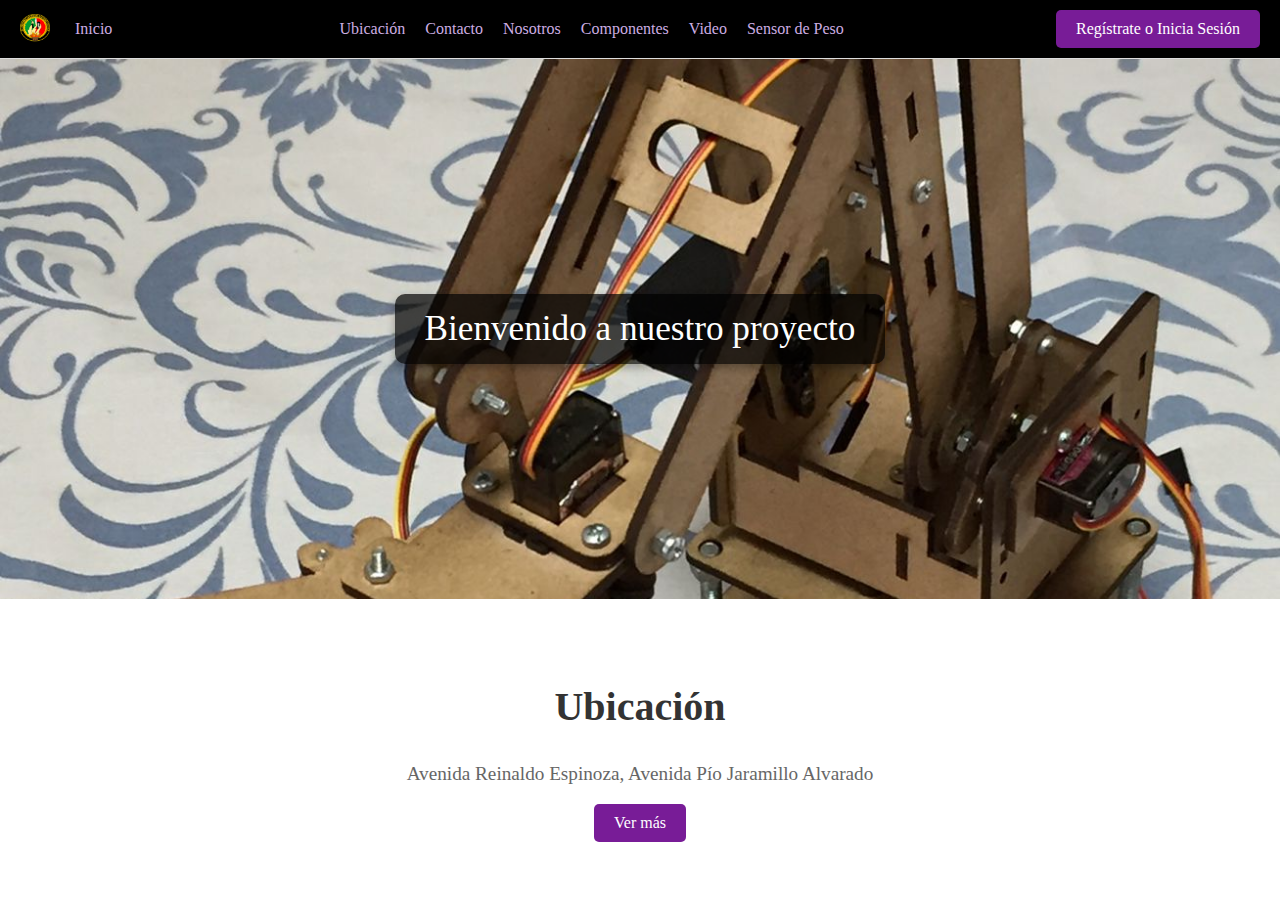
<file: PIS/PIS/PIS/templates/index.html>
<!DOCTYPE html>
<html lang="es">
<head>
    <meta charset="UTF-8">
    <meta name="viewport" content="width=device-width, initial-scale=1.0">
    <title>TeleRobot Grupo nomeacuerdo</title>
    <style>
        body {
            font-family: "Arial Black";
            margin: 0;
            padding: 0;
        }

        .navbar {
            background-color: #000000;
            padding: 10px 20px;
            display: flex;
            align-items: center;
            justify-content: space-between;
            border-bottom: 1px solid #ddd;
        }

        .navbar a {
            color: #cdaee3;
            text-decoration: none;
            padding: 0 15px;
        }

        .navbar a:hover {
            color: #ffffff;
        }

        .navbar .logo {
            display: flex;
            align-items: center;
        }

        .navbar .logo img {
            width: 30px;
            height: 30px;
            margin-right: 10px;
        }

        .navbar .menu {
            display: flex;
            align-items: center;
        }

        .navbar .menu a {
            padding: 0 10px;
        }

        .navbar .login {
            background-color: #781c97;
            color: #ffffff;
            padding: 10px 20px;
            border-radius: 5px;
            text-decoration: none;
            transition: background-color 0.3s;
        }

        .navbar .login:hover {
            background-color: #db1ee4;
            color: #ffffff;
        }

        .header {
            text-align: center;
            padding: 200px 20px;
            background: url('BrazoComp.jpeg') no-repeat center center fixed;
            background-size: cover;
            position: relative;
            overflow: hidden;
        }

        .header p {
            font-size: 2.2em;
            font-family: "Lucida Grande";
            color: #ffffff;
            background-color: rgba(0, 0, 0, 0.7);
            display: inline-block;
            padding: 15px 30px;
            border-radius: 10px;
            box-shadow: 0 4px 8px rgba(0, 0, 0, 0.3);
        }

        .location-container {
            padding: 50px 20px;
            text-align: center;
        }

        .location-container h2 {
            font-size: 2.5em;
            color: #333;
        }

        .location-container p {
            font-size: 1.2em;
            color: #666;
        }

        .images-container {
            display: flex;
            justify-content: center;
            gap: 20px;
            margin-top: 20px;
        }

        .images-container img {
            width: 450px;
            height: auto;
            border: 1px solid #ddd;
            border-radius: 5px;
        }

        .location-details {
            display: none;
            background-color: #f5f5f5;
            padding: 20px;
            border-radius: 5px;
            margin-top: 20px;
        }

        .location-container button {
            background-color: #781c97;
            color: white;
            padding: 10px 20px;
            border: none;
            border-radius: 5px;
            cursor: pointer;
            font-size: 1em;
            transition: background-color 0.3s;
            font-family: "Arial Black";
        }

        .location-container button:hover {
            background-color: #db1ee4;
        }

        .modal {
            display: none;
            position: fixed;
            z-index: 1;
            left: 0;
            top: 0;
            width: 100%;
            height: 100%;
            overflow: auto;
            background-color: rgba(0, 0, 0, 0.5);
            justify-content: center;
            align-items: center;
        }

        .modal-content {
            background-color: #fff;
            padding: 20px;
            border-radius: 5px;
            width: 400px;
            max-width: 90%;
            text-align: left;
        }

        .modal-content h2 {
            margin-top: 0;
        }

        .close {
            color: #aaa;
            float: right;
            font-size: 28px;
            font-weight: bold;
            cursor: pointer;
        }

        .close:hover,
        .close:focus {
            color: black;
            text-decoration: none;
            cursor: pointer;
        }
    </style>
    <script>
        function toggleLocationDetails() {
            var details = document.getElementById('location-details');
            if (details.style.display === 'none' || details.style.display === '') {
                details.style.display = 'block';
            } else {
                details.style.display = 'none';
            }
        }

        function openContactModal() {
            document.getElementById('contactModal').style.display = 'flex';
        }

        function closeContactModal() {
            document.getElementById('contactModal').style.display = 'none';
        }

        function openAboutModal() {
            document.getElementById('aboutModal').style.display = 'flex';
        }

        function closeAboutModal() {
            document.getElementById('aboutModal').style.display = 'none';
        }

        document.querySelectorAll('a[href^="#"]').forEach(anchor => {
            anchor.addEventListener('click', function (e) {
                e.preventDefault();
                document.querySelector(this.getAttribute('href')).scrollIntoView({
                    behavior: 'smooth'
                });
            });
        });
    </script>
</head>
<body>

    <div class="navbar">
        <div class="logo">
            <img src="logo.png" alt="logo">
            <a href="#">Inicio</a>
        </div>
        <div class="menu">
            <a href="mapa.html">Ubicación</a>
            <a href="#" onclick="openContactModal()">Contacto</a>
            <a href="#" onclick="openAboutModal()">Nosotros</a>
            <a href="componentes.html" target="_blank">Componentes</a>
            <a href="Video.html">Video</a>
            <a href="sensorPeso.html">Sensor de Peso</a>
        </div>
        <a href="login.html" class="login">Regístrate o Inicia Sesión</a>
    </div>

    <div class="header">
        <p>Bienvenido a nuestro proyecto</p>
    </div>

    <div class="location-container" id="ubicacion">
        <h2>Ubicación</h2>
        <p>Avenida Reinaldo Espinoza, Avenida Pío Jaramillo Alvarado</p>
        <button onclick="toggleLocationDetails()">Ver más</button>
        <div id="location-details" class="location-details">
            <div class="images-container">
                <img src="Frontal_Unl.jpeg" alt="Frontal_Unl">
                <img src="ubi_unl.jpeg" alt="ubi_unl">
            </div>
        </div>
    </div>

    <div id="contactModal" class="modal">
        <div class="modal-content">
            <span class="close" onclick="closeContactModal()">&times;</span>
            <h2>Contactos</h2>
            <p>Para más información, escríbenos a nuestros correos:</p>
            <ul>
                <li><a href="mailto:francisco.jaramillo@unl.edu.ec">francisco.jaramillo@unl.edu.ec</a></li>
                <li><a href="mailto:jimmy.ontaneda@unl.edu.ec">jimmy.ontaneda@unl.edu.ec</a></li>
                <li><a href="mailto:gabriel.cevallos@unl.edu.ec">gabriel.cevallos@unl.edu.ec</a></li>
                <li><a href="mailto:ariana.s.sarango@unl.edu.ec">ariana.s.sarango@unl.edu.ec</a></li>
                <li><a href="mailto:nathaly.n.camacho@unl.edu.ec">nathaly.n.camacho@unl.edu.ec</a></li>
            </ul>
        </div>
    </div>

    <div id="aboutModal" class="modal">
        <div class="modal-content">
            <span class="close" onclick="closeAboutModal()">&times;</span>
            <h2>Acerca de Nosotros</h2>
            <p>¡Hola! Somos un equipo de desarrolladores comprometidos con la innovación y el aprendizaje continuo.</p>
            <p>Para más información sobre el proyecto, ¡no dudes en contactarnos!</p>
            <p><strong>Atentamente:</strong></p>
            <p>Nikooll Camacho, Gabriel Cevallos, Francisco Jaramillo, Jimmy Ontaneda y Ariana Sarango</p>
        </div>
    </div>

</body>
</html>
</file>
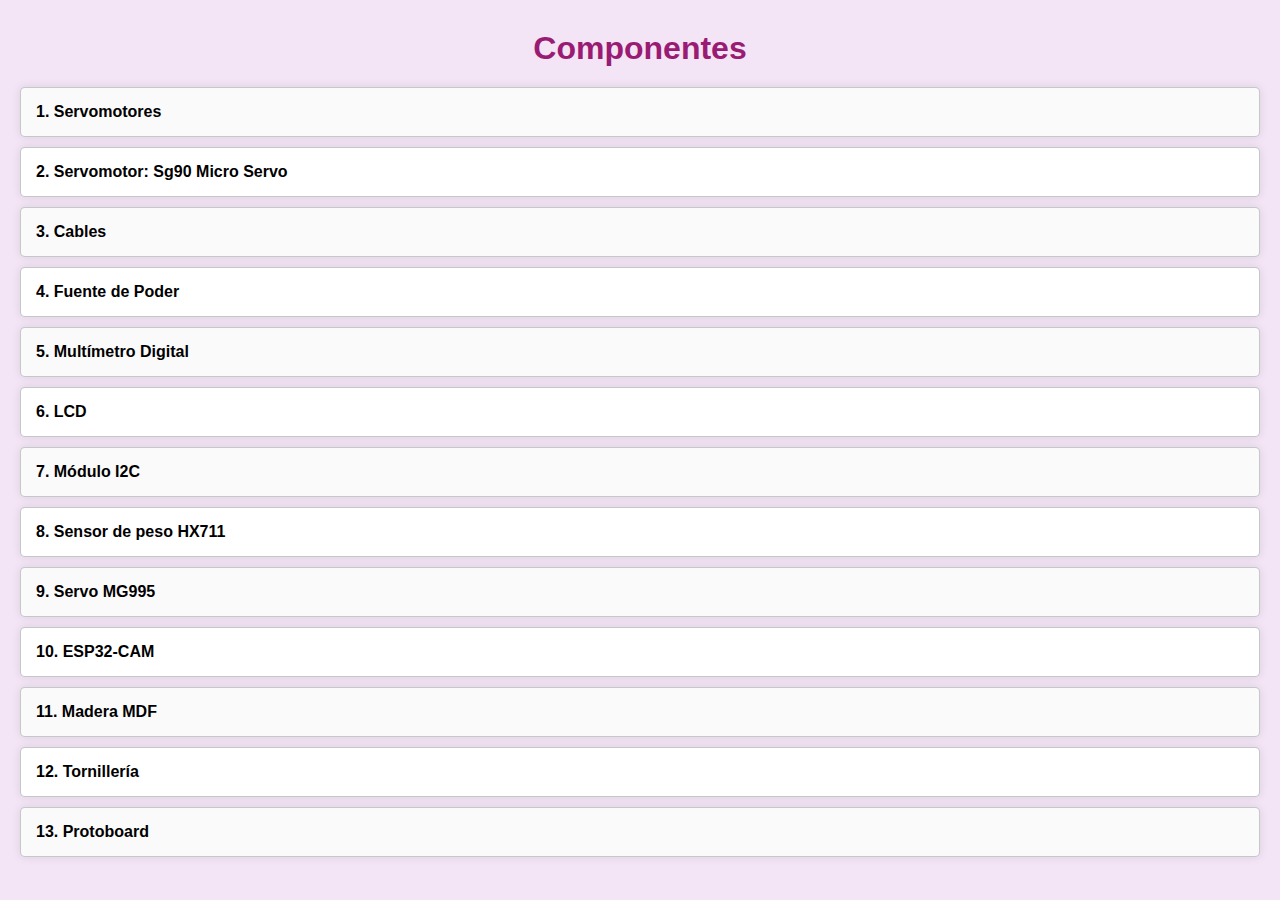
<file: PIS/PIS/PIS/templates/componentes.html>
<!DOCTYPE html>
<html lang="es">
<head>
    <meta charset="UTF-8">
    <meta name="viewport" content="width=device-width, initial-scale=1.0">
    <title>Componentes</title>
    <style>
        body {
            font-family: Arial, sans-serif;
            margin: 0;
            padding: 0;
            background-color: #f3e5f5; /* Fondo morado claro para toda la página */
        }

        .container {
            padding: 20px;
        }

        h1 {
            text-align: center;
            color: #9a1b74; 
            background-color: #f3e5f5;
            padding: 10px 0;
            margin: 0;
        }

        .component {
            border: 1px solid #b9c0c0dc;
            border-radius: 5px;
            padding: 15px;
            margin: 10px 0;
            background-color: white; /* Fondo blanco para los recuadros */
            box-sizing: border-box;
            box-shadow: 0 0 10px rgba(0, 0, 0, 0.1); 
        }

        .component-title {
            font-weight: bold;
            cursor: pointer;
        }

        .component-details {
            display: none;
            padding: 10px 0;
        }

        .component:nth-child(even) {
            background-color: #fafafa; 
        }

        .datasheet-link {
            display: block;
            margin-top: 10px;
            color: #9a1b74;
            text-decoration: none;
            font-weight: bold;
        }

        .component img {
            display: block; 
            width: 200px; /* Ajusta el tamaño de la imagen */
            height: auto; 
            margin: 0 auto 10px; 
            border-radius: 5px; 
            box-shadow: 0 0 5px rgba(170, 19, 127, 0.1); 
        }
    </style>
    <script>
        function toggleDetails(event) {
            var details = event.currentTarget.nextElementSibling;
            if (details.style.display === 'none' || details.style.display === '') {
                details.style.display = 'block';
            } else {
                details.style.display = 'none';
            }
        }

        document.addEventListener('DOMContentLoaded', function() {
            var titles = document.getElementsByClassName('component-title');
            for (var i = 0; i < titles.length; i++) {
                titles[i].addEventListener('click', toggleDetails);
            }
        });
    </script>
</head>
<body>
    <div class="container">
        <h1>Componentes</h1>

        <div class="component">
            <div class="component-title">1. Servomotores</div>
            <div class="component-details">
                <img src="imagenes/Servomotor.jpg" alt="Servomotores">
                <p> Son motores eléctricos que posibilita el control de la velocidad y la posición del eje en rotación, conocido también como dirección o giro del rotor. A diferencia de los motores convencionales, los servos no completan un giro de 360 grados, aunque existen modelos recientes que sí ofrecen esta capacidad; su rango se limita a un giro de 180 grados en dirección izquierda o derecha, es decir, en los modos de ida y retorno. Posee tres cables, dos sirven para alimentación y el tercero aplica a los pulsos de control para que se pueda colocar en la posición requerida.</p>
            </div>
        </div>
        <div class="component">
            <div class="component-title">2. Servomotor: Sg90 Micro Servo</div>
            <div class="component-details">
                <img src="imagenes/Sg90.jpg" alt="Servomotor: Sg90 Micro Servo">
                <p>Es un micro servo de alto rendimiento y precisión utilizado comúnmente en aplicaciones de robótica, modelismo y proyectos de automatización.</p>
                <ul>
                    <strong>Características:</strong>
                    <li>Voltaje de operación: 4.8V a 6.0V</li>
                    <li>Torque: Hasta 2.5 kg-cm a 4.8V y 3.0 kg-cm a 6.0V</li>
                    <li>Velocidad: 0.10 segundos/60° a 4.8V y 0.08 segundos/60° a 6.0V</li>
                    <li>Peso: Aproximadamente 13.4 gramos</li>
                    <li>Dimensiones: 22.8mm x 12.2mm x 28.5mm</li>
                    <li>Tipo de engranajes: Metálicos, que ofrecen mayor durabilidad y resistencia en comparación con los engranajes plásticos</li>
                    <li>Ángulo de operación: 180 grados (posiblemente menos dependiendo del controlador)</li>
                    <li>Tipo de motor: Motor de escobillas (brushed)</li>
                    <li>Conexión: Cable de 3 pines con conector estándar (señal, VCC, GND)</li>
                </ul>
                <a href="https://www.alldatasheet.es/datasheet-pdf/pdf/1572383/ETC/SG90.html" class="datasheet-link" target="_blank">Ver más</a>
            </div>
        </div>

        <div class="component">
            <div class="component-title">3. Cables</div>
            <div class="component-details">
                <img src="imagenes/cable.jpg" alt="Cables">
                <p>Macho - Hembra: Se utiliza en el tablero de protoboard haciendo posible la conexión de dos elementos, usualmente, uno ingresado en dicho tablero y el extremo opuesto al sensor. Se los utiliza mayormente en proyectos con Arduino.</p>
                <ul>
                    <strong>Características:</strong>
                    <li>Compatible con Arduino.</li>
                    <li>Pin 2.54 mm.</li>
                    <li>Longitud 20 cm.</li>
                    <li>Color. (café, rojo, naranja, gris, blanco, morado, amarillo, verde, azul, negro).</li>
                    <li>Permite la conexión directa entre dos dispositivos compatibles.</li>
                    <li><strong>Macho - Macho</strong></li>
                    <li>Es un cable que tiene conectores macho en ambos extremos, se utilizan para establecer una conexión directa entre dos dispositivos que tengan puertos o entradas compatibles.</li>
                    <li>Características:</li>
                    <li>Compatible con Arduino y otros dispositivos electrónicos.</li>
                    <li>Pin 2.54 mm.</li>
                    <li>Longitud 20 cm.</li>
                    <li>Color. (café, rojo, naranja, gris, blanco, morado, amarillo, verde, azul, negro).</li>
                    <li>El material conductor, generalmente, es cobre o cobre estañado para una buena conductividad.</li>
                    <li>Permite la conexión directa entre dos dispositivos compatibles.</li>
                </ul>
            </div>
        </div>

        <div class="component">
            <div class="component-title">4. Fuente de Poder</div>
            <div class="component-details">
                <img src="imagenes/fuente_poder.jpg" alt="Fuente de Poder">
                <p>Para este proyecto se utilizó una fuente de 5V y 5A. Esta fuente será la que va a alimentar todo el circuito y con la cual va a funcionar el brazo robótico.</p>
            </div>
        </div>

        <div class="component">
            <div class="component-title">5. Multímetro Digital</div>
            <div class="component-details">
                <img src="imagenes/multimetro.jpg" alt="Multímetro Digital">
                <p>Es una herramienta de prueba usada para medir dos o más valores eléctricos, principalmente tensión (voltios), corriente (amperios) y resistencia (ohmios).</p>
                <ul>
                    <strong>Características:</strong>
                    <li>Presenta mediciones en una pantalla de cristal que muestra números para facilitar la lectura.</li>
                    <li>Permite seleccionar la función de medición deseada como voltaje, corriente o resistencia.</li>
                    <li>Indica si la polaridad de la conexión es positiva o negativa.</li>
                    <li>Ofrece mediciones de voltaje (AC/DC), corriente (AC/DC).</li>
                    <li>La medición de frecuencia es en hertzios (Hz).</li>
                </ul>
            </div>
        </div>

        <div class="component">
            <div class="component-title">6. LCD  </div>
            <div class="component-details">
                <img src="imagenes/LCD.jpg" alt="Multímetro Digital">
                <p> LCD o pantalla de cristal líquido, está conformada por un número de píxeles en color o monocromos colocados delante de una fuente de luz o reflectora, es delgada y plana.
                    Es un dispositivo empleado para la visualización de contenidos o información de una forma gráfica, mediante caracteres, símbolos o pequeños dibujos, los cuales pueden variar todo esto en función del modelo.</p>
                
            </div>
        </div>
        <div class="component">
            <div class="component-title">7. Módulo I2C</div>
            <div class="component-details">
                <img src="imagenes/I2C.jpg" alt="Multímetro Digital">
                <p> El Módulo de interfaz serial I2C permite manejar la pantalla LCD de una manera fácil.
                    Esta placa tiene un chip I2C PCF8574 que convierte datos en serie I2C a datos paralelos para la pantalla LCD.</p>
                    <ul>
                        <strong>Especificaciones:</strong>
                        <li>Interfaz: Conexión serial SPI.</li>
                        <li>Voltaje de Operación: 2.7V a 3.3V.</li>
                        <li>Temperatura de Operación: -10 a 70 grados Celsius.</li>
                        <li>Tamaño: 45x45x45 mm.</li>
                        <li>Controlador LCD: Philips PCD8544.</li>
                        <li>Dimensiones: 45mm x 45mm.</li>
                    </ul>
            </div>
        </div>


        <div class="component">
            <div class="component-title">8. Sensor de peso HX711</div>
            <div class="component-details">
                <img src="imagenes/sensor.png" alt="Sensor de peso HX711">
                <ul>
                    <strong>Características:</strong>
                    <li>Rango de carga: 5kg.</li>
                    <li>Salida nominal: 1,0 ± 0.15mV / V.</li>
                    <li>Repetibilidad: 0,03% FS.</li>
                    <li>Impedancia de entrada: 1115 -10% Ω.</li>
                    <li>Impedancia de salida: 1000 10% Ω.</li>
                    <li>Resistencia de aislamiento: >= 1000 MΩ.</li>
                    <li>Tasa Sobrecarga segura: 150% FS.</li>
                    <li>Tasa de sobrecarga final: 200% FS.</li>
                    <li>Voltaje de funcionamiento: 3VDC ~ 14 VDC.</li>
                    <li>Material: Aleación de aluminio.</li>
                    <li>Grado de protección: IP65.</li>
                    <li><strong>Conexión:</strong></li>
                    <li>Rojo: Alimentación.</li>
                    <li>Negro: Fuente -.</li>
                    <li>Verde: Señal.</li>
                    <li>Blanco: Señal.</li>
                </ul>
                <a href="https://www.alldatasheet.com/view.jsp?Searchword=Hx711%20datasheet&gad_source=1&gclid=CjwKCAjwhvi0BhA4EiwAX25uj6IR0DQTfg1SMIULOvA5z8-O5Uob3Wq-seDzSUZosMgw3sEoEYCIDBoC6kcQAvD_BwE" class="datasheet-link" target="_blank">Ver más</a>
            </div>
        </div>
        <div class="component">
            <div class="component-title">9. Servo MG995 </div>
            <div class="component-details">
                <img src="imagenes/MG995.jpg" alt="Servo MG995">
                <ul>
                    <strong>Características:</strong>
                    <li>Peso: 55 gramos.</li>
                    <li>Dimensión: 40,7 x 19,7 x 42,9 mm aprox.</li>
                    <li>Par de parada: 8,5 kgf·cm (4,8 V), 10 kgf·cm (6 V)</li>
                    <li>Velocidad de funcionamiento: 0,2 s/60º (4,8 V), 0,16 s/60º (6 V)</li>
                    <li>Voltaje de funcionamiento: 4,8 V a 7,2 V.</li>
                    <li>Ancho de banda muerta: 5 μs.</li>
                    <li>Rango de temperatura: 0 ºC - 55 ºC.</li>
                    <li>Ángulo de rotación: 120 grados. (+- 60 desde el centro).</li>
                    <li>Engranajes metálicos para una vida más larga.</li>
                </ul>
                <a href="https://www.alldatasheet.com/view.jsp?Searchword=Mg995&gad_source=1&gclid=CjwKCAjwhvi0BhA4EiwAX25uj6nO34eh9Q6vZpecKL45lPwQT4s0v5v7b96i1i1rKDMszq-o9TC5exoCji0QAvD_BwE" class="datasheet-link" target="_blank">Ver más</a>
            </div>
        </div>
        <div class="component">
            <div class="component-title">10. ESP32-CAM </div>
            <div class="component-details">
                <img src="imagenes/ESP32.jpg" alt="ESP32-CAM">
                <ul>
                    <strong>Características:</strong>
                    <li>Velocidad de reloj de hasta 160 MHz, potencia informática resumida de hasta 600 DMIPS.</li>
                    <li>SRAM incorporada de 520 KB, 4MPSRAM externa.</li>
                    <li>Soporta UART/SPI/I2C/PWM/ADC/DAC.</li>
                    <li>Admite cámaras OV2640 y OV7670, lámpara de flash incorporada.</li>
                    <li>Admite carga de imágenes WiFI.</li>
                    <li>Admite tarjeta TF.</li>
                    <li>Admite múltiples modos de suspensión.</li>
                    <li>Lwip y FreeRTOS integrados.</li>
                    <li>Admite el modo de operación STA/AP/STA+AP.</li>
                    <li>Admite tecnología Smart Config/AirKiss.</li>
                    <li>Soporte para actualizaciones de firmware locales y remotas del puerto serie (FOTA).</li>
                    <li><strong>ESPECIFICACIÓN:</strong></li>
                    <li>Flash SPI: predeterminado 32 Mbit.</li>
                    <li>RAM: incorporada 520 KB + 4MPSRAM externa.</li>
                    <li>Dimensión: 27*40,5*4,5 (±0,2) mm/1,06*1,59*0,18”.</li>
                    <li>Bluetooth: Bluetooth 4.2 BR/EDR y estándares BLE.</li>
                    <li>Wi-Fi: 802.11b/g/n/e/i.</li>
                    <li>Interfaz de soporte: UART, SPI, I2C, PWM.</li>
                    <li>Admite tarjeta TF: soporte máximo 4G.</li>
                    <li>Velocidad de transmisión del puerto serie: predeterminado 115200 bps.</li>
                </ul>
                <a href="https://www.alldatasheet.com/view.jsp?Searchword=ESP32-CAM" class="datasheet-link" target="_blank">Ver más</a>
            </div>
        </div>

        <div class="component">
            <div class="component-title">11. Madera MDF</div>
            <div class="component-details">
                <img src="imagenes/MDF.jpg" alt="Madera MDF">
                <p>Este tipo de tablero se fabrica principalmente a partir de fibras de madera, que representan aproximadamente el 85% de su composición, junto con resinas sintéticas comprimidas. Esta combinación confiere al tablero una densidad mayor en comparación con los aglomerados tradicionales o la madera contrachapada.
                    Una de las características más importantes del MDF es su densidad, que se refiere al peso por metro cuadrado del material. La densidad media del MDF oscila entre 500 y 800 kg/m3; densidades superiores a este rango se consideran de alta densidad, mientras que densidades inferiores se clasifican como baja densidad.</p>
            </div>
        </div>
        <div class="component">
            <div class="component-title">12. Tornillería</div>
            <div class="component-details">
                <img src="imagenes/tornilleria.jpg" alt="Tornillería">
                <ul>
                <p>Utilizados para unir las piezas de madera, de los cuales, se utilizaron los siguientes:</p>
                     <li>Tornillo ⅛ de pulgada de diámetro (aproximadamente 3.175 mm.)</li>
                    </li>Tornillo 5.5 x 43. (diámetro de 5.5 mm y longitud de 43 mm.)</li>
                </ul>
            </div>
        </div>
        <div class="component">
            <div class="component-title">13. Protoboard</div>
            <div class="component-details">
                <img src="imagenes/protoboard.jpg" alt="Protoboards">
                <p>Es una herramienta esencial para la creación y prueba de circuitos electrónicos sin necesidad de soldadura. Está compuesto por una placa perforada con orificios conectados internamente, lo que permite insertar componentes electrónicos y cables de manera temporal. Normalmente estas placas son usadas para realizar pruebas experimentales. Si la prueba resulta satisfactoria el circuito se construye de una forma más permanente para evitar el riesgo de que algún componente pueda desconectarse. En caso de que la prueba no sea satisfactoria, puede modificarse el circuito fácilmente.</p>
                <p>Los protoboards tienen tres partes:</p>
                <ul>
                    <li>El canal central: Ubicado en la parte media, aquí se conectan los circuitos integrados para mantener aislados los pines de ambos lados del circuito integrado.</li>
                    <li>Los buses: Se encuentran a los lados del protoboard, y generalmente se emplean para conectar la tierra del circuito y su voltaje de alimentación. La mayoría de las veces los buses están indicados con franjas color negro o azul para indicar el bus de voltaje positivo.</li>
                    <li>Las pistas: El resto de los orificios del protoboard pertenecen a las pistas, las cuales están separadas por filas, y estas filas están indicadas con números y las columnas están indicadas con letras.</li>
                </ul>
            </div>
        </div>
    </div>
</body>
</html>
</file>
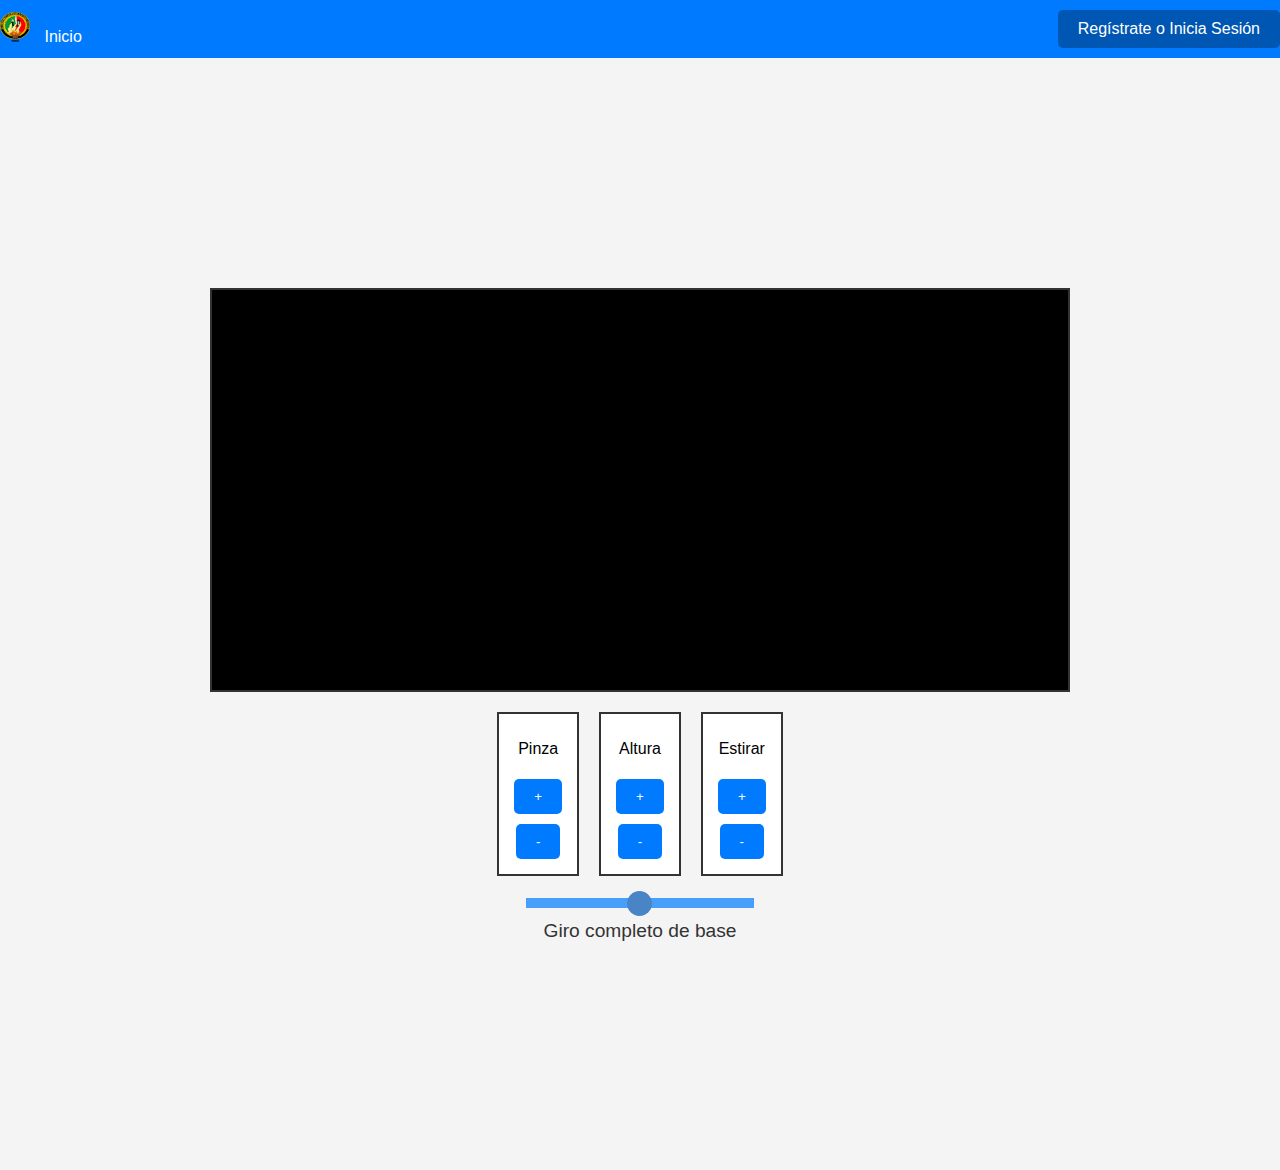
<file: PIS/PIS/PIS/templates/Video.html>
<!DOCTYPE html>
<html lang="es">
<head>
    <meta charset="UTF-8">
    <meta name="viewport" content="width=device-width, initial-scale=1.0">
    <title>Interfaz de Control de Brazo Robótico</title>
    <style>
        body {
            font-family: 'Segoe UI', Tahoma, Geneva, Verdana, sans-serif;
            display: flex;
            flex-direction: column;
            align-items: center;
            justify-content: center;
            height: 130vh;
            margin: 0;
            background-color: #f4f4f4;
        }

        .navbar {
            width: 100%;
            background-color: #007BFF;
            padding: 10px;
            display: flex;
            align-items: center;
            justify-content: space-between;
            color: white;
            position: fixed;
            top: 0;
        }

        .container {
            margin-top: 60px;
            display: flex;
            flex-direction: column;
            align-items: center;
        }

        .video-container {
            width: 300%;
            height: 400px;
            border: 2px solid #333;
            margin-bottom: 20px;
            background-color: #000;
        }

        .controls {
            display: flex;
            justify-content: center;
            gap: 20px;
            margin-bottom: 20px;
        }

        .control-box {
            display: flex;
            flex-direction: column;
            align-items: center;
            border: 2px solid #333;
            padding: 10px;
            background-color: #fff;
        }

        .control-box button {
            margin: 5px;
            padding: 10px 20px;
            border: none;
            background-color: #007BFF;
            color: white;
            cursor: pointer;
            border-radius: 5px;
        }

        .control-box button:hover {
            background-color: #0056b3;
        }

        .slider-container {
            width: 80%;
            display: flex;
            flex-direction: column;
            align-items: center;
        }

        .slider {
            width: 100%;
            -webkit-appearance: none;
            appearance: none;
            height: 10px;
            background: #007BFF;
            outline: none;
            opacity: 0.7;
            transition: opacity 0.2s;
        }

        .slider:hover {
            opacity: 1;
        }

        .slider::-webkit-slider-thumb {
            -webkit-appearance: none;
            appearance: none;
            width: 25px;
            height: 25px;
            background: #0056b3;
            cursor: pointer;
            border-radius: 50%;
        }

        .slider::-moz-range-thumb {
            width: 25px;
            height: 25px;
            background: #0056b3;
            cursor: pointer;
            border-radius: 50%;
        }

        .label {
            margin-top: 10px;
            font-size: 1.2em;
            color: #333;
        }
    </style>
</head>
<body>

<div class="navbar">
    <div class="logo">
        <img src="logo.png" alt="logo" width="30" height="30">
        <a href="index.html" style="color: white; text-decoration: none; padding-left: 10px;">Inicio</a>
    </div>
    <a href="login.html" class="login" style="color: white; text-decoration: none; background-color: #0056b3; padding: 10px 20px; border-radius: 5px;">Regístrate o Inicia Sesión</a>
</div>

<div class="container">
    <div class="video-container" id="video-container">
        <!-- Aquí se insertará el video -->
    </div>

    <div class="controls">
        <div class="control-box">
            <p>Pinza</p>
            <button onclick="control('pinza', '+')">+</button>
            <button onclick="control('pinza', '-')">-</button>
        </div>
        <div class="control-box">
            <p>Altura</p>
            <button onclick="control('altura', '+')">+</button>
            <button onclick="control('altura', '-')">-</button>
        </div>
        <div class="control-box">
            <p>Estirar</p>
            <button onclick="control('estirar', '+')">+</button>
            <button onclick="control('estirar', '-')">-</button>
        </div>
    </div>

    <div class="slider-container">
        <input type="range" min="0" max="360" value="180" class="slider" id="base-slider">
        <div class="label">Giro completo de base</div>
    </div>
</div>

<script>
    function control(part, action) {
        console.log(`Controlando ${part} con acción ${action}`);
        // Aquí iría la lógica para controlar el brazo robótico
    }

    function openContactModal() {
        document.getElementById('contactModal').style.display = 'flex';
    }

    function closeContactModal() {
        document.getElementById('contactModal').style.display = 'none';
    }

    function openAboutModal() {
        document.getElementById('aboutModal').style.display = 'flex';
    }

    function closeAboutModal() {
        document.getElementById('aboutModal').style.display = 'none';
    }
</script>

</body>
</html>
</file>
